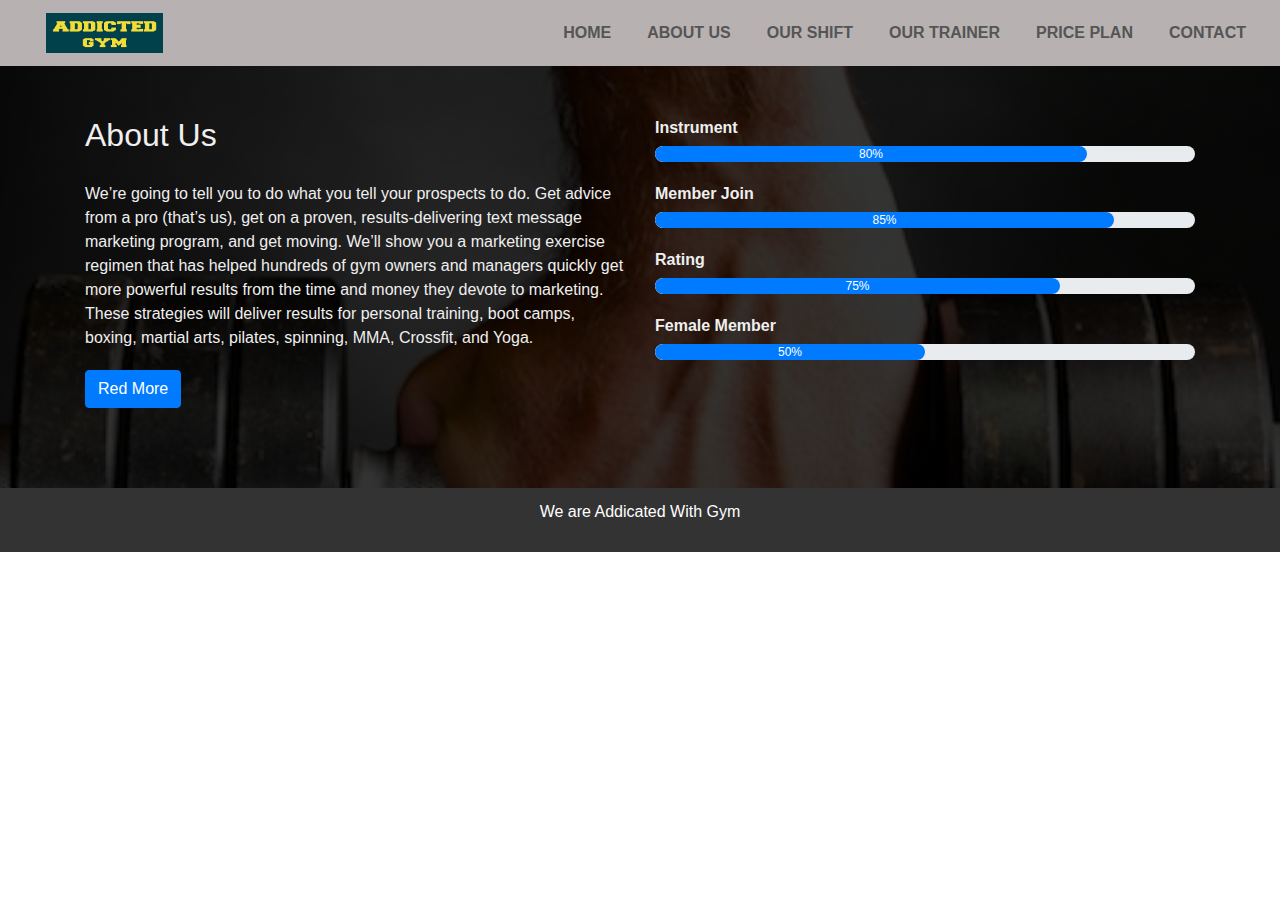
<file: about.html>
<!DOCTYPE html>
<html lang="en">
<head>
	<meta charset="UTF-8">
	<title>Addicted Gym Web Page</title>
	<link rel="stylesheet" href="style.css">
	<link rel="stylesheet" href="https://stackpath.bootstrapcdn.com/bootstrap/4.4.1/css/bootstrap.min.css">
	 <link ref="stylesheet" href="https://stackpath.bootstrapcdn.com/font-awesome/4.7.0/css/font-awesome.min.css">
	<script src="https://code.jquery.com/jquery-3.4.1.slim.min.js"></script>
	<script src="https://cdn.jsdelivr.net/npm/popper.js@1.16.0/dist/umd/popper.min.js"></script>
	<script src="https://stackpath.bootstrapcdn.com/bootstrap/4.4.1/js/bootstrap.min.js"></script>
  <script src="js/jquery-3.4.1.min.js"></script>
  <!--Bootstrap.min.js-->
  <script src="js/bootstrap.min.js"></script>
</head>
<body>
	<!----NavigationBar---->
	<section id="nav-bar" class="sticky-top">
		<nav class="navbar navbar-expand-lg navbar-light">
  <a class="navbar-brand" href="#"><img src="image/logo.png"></a>
  <button class="navbar-toggler" type="button" data-toggle="collapse" data-target="#navbarNav" aria-controls="navbarNav" aria-expanded="false" aria-label="Toggle navigation">
    <span class="navbar-toggler-icon"></span>
  </button>
 <div class="collapse navbar-collapse" id="navbarNav">
    <ul class="navbar-nav ml-auto">
      <li class="nav-item active">
        <a class="nav-link" href="index.html">HOME</a>
      </li>
      <li class="nav-item">
        <a class="nav-link" href="about.html">ABOUT US</a>
      </li>
      <li class="nav-item">
        <a class="nav-link" href="shift.html">OUR SHIFT</a>
      </li>
      <li class="nav-item">
        <a class="nav-link" href="trainer.html">OUR TRAINER</a>
      </li>
       <li class="nav-item">
        <a class="nav-link" href="price.html">PRICE PLAN</a>
      </li>  
       <li class="nav-item">
        <a class="nav-link" href="contact.html">CONTACT</a>
      </li>
    </ul>
  </div>
</nav>
	</section>
  <!-----About------->
  <section id="about">
    <div class="container">
      <div class="row">
            <div class="col-md-6">
          <h2>About Us</h2>
          <div class="about-content">
            We’re going to tell you to do what you tell your prospects to do. Get advice from a pro (that’s us), get on a proven, results-delivering text message marketing program, and get moving.

            We’ll show you a marketing exercise regimen that has helped hundreds of gym owners and managers quickly get more powerful results from the time and money they devote to marketing. These strategies will deliver results for personal training, boot camps, boxing, martial arts, pilates, spinning, MMA, Crossfit, and Yoga.
          </div>
          <button type="button" class="btn btn-primary">Red More</button>
        </div>    
        <div class="col-md-6 skills-bar">
        <p>Instrument</p>
        <div class="progress">
          <div class="progress-bar" style="width: 80%">80%</div>
        </div>
      <p>Member Join</p>
        <div class="progress">
          <div class="progress-bar" style="width: 85%">85%</div>
        </div>
      
     <p>Rating</p>
        <div class="progress">
          <div class="progress-bar" style="width: 75%">75%</div>
        </div>
     
     <p>Female Member</p>
        <div class="progress">
          <div class="progress-bar" style="width: 50%">50%</div>
        </div>
        </div>
      </div>
    </div>
  </section>
  <!------------Footer------------->
  <section id="footer">
    <div class="container text-center">
      <p>We are Addicated With Gym</p>
    </div>
  </section>
  
</body>
</html>
</file>
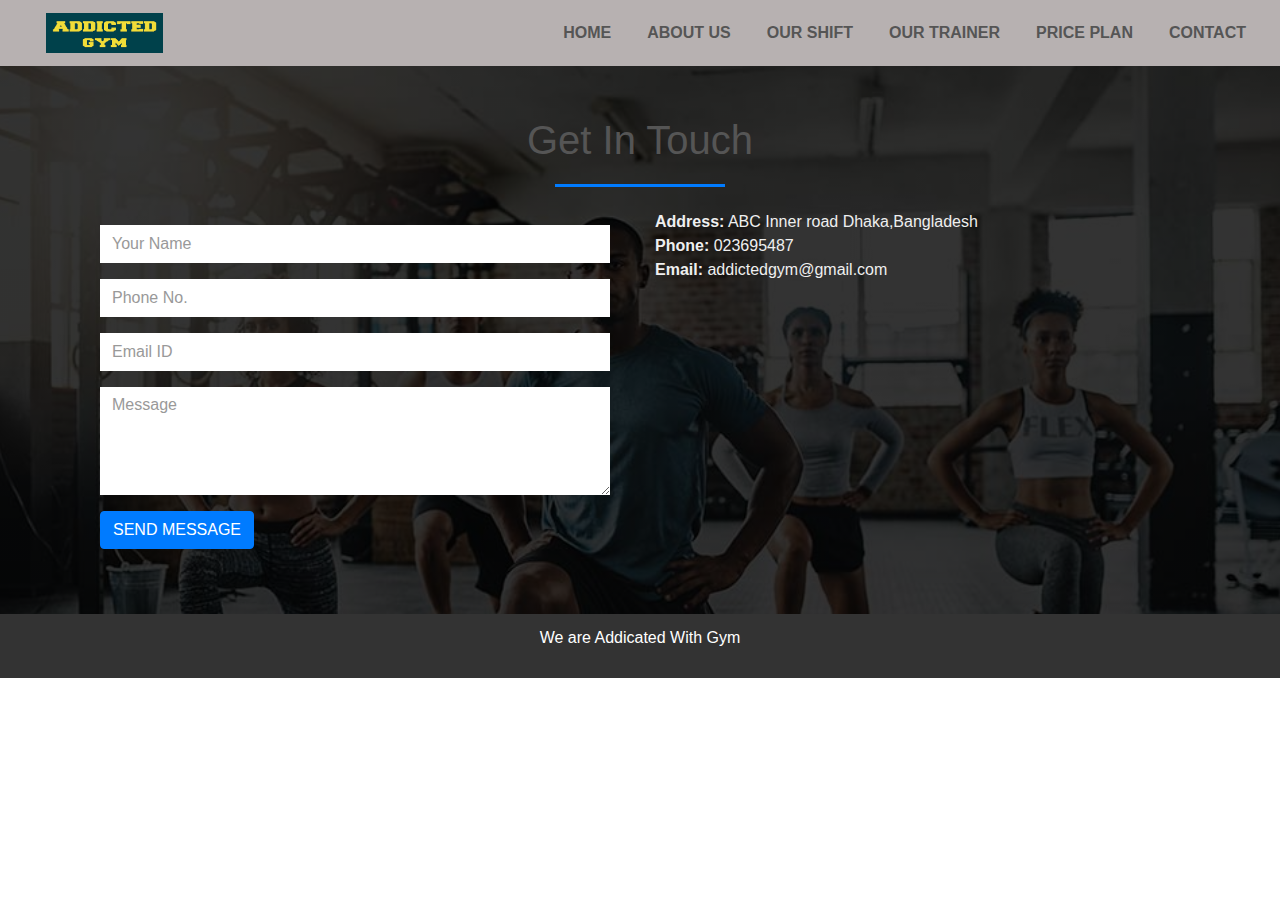
<file: contact.html>
<!DOCTYPE html>
<html lang="en">
<head>
	<meta charset="UTF-8">
	<title>Addicted Gym Web Page</title>
	<link rel="stylesheet" href="style.css">
	<link rel="stylesheet" href="https://stackpath.bootstrapcdn.com/bootstrap/4.4.1/css/bootstrap.min.css">
	 <link ref="stylesheet" href="https://stackpath.bootstrapcdn.com/font-awesome/4.7.0/css/font-awesome.min.css">
	<script src="https://code.jquery.com/jquery-3.4.1.slim.min.js"></script>
	<script src="https://cdn.jsdelivr.net/npm/popper.js@1.16.0/dist/umd/popper.min.js"></script>
	<script src="https://stackpath.bootstrapcdn.com/bootstrap/4.4.1/js/bootstrap.min.js"></script>
  <script src="js/jquery-3.4.1.min.js"></script>
  <!--Bootstrap.min.js-->
  <script src="js/bootstrap.min.js"></script>
</head>
<body>
	<!----NavigationBar---->
	<section id="nav-bar" class="sticky-top">
		<nav class="navbar navbar-expand-lg navbar-light">
  <a class="navbar-brand" href="#"><img src="image/logo.png"></a>
  <button class="navbar-toggler" type="button" data-toggle="collapse" data-target="#navbarNav" aria-controls="navbarNav" aria-expanded="false" aria-label="Toggle navigation">
    <span class="navbar-toggler-icon"></span>
  </button>
  <div class="collapse navbar-collapse" id="navbarNav">
    <ul class="navbar-nav ml-auto">
      <li class="nav-item active">
        <a class="nav-link" href="index.html">HOME</a>
      </li>
      <li class="nav-item">
        <a class="nav-link" href="about.html">ABOUT US</a>
      </li>
      <li class="nav-item">
        <a class="nav-link" href="shift.html">OUR SHIFT</a>
      </li>
      <li class="nav-item">
        <a class="nav-link" href="trainer.html">OUR TRAINER</a>
      </li>
       <li class="nav-item">
        <a class="nav-link" href="price.html">PRICE PLAN</a>
      </li>  
       <li class="nav-item">
        <a class="nav-link" href="contact.html">CONTACT</a>
      </li>
    </ul>
  </div>
</nav>
	</section>
   <!-----------------------Contact---------------------->
  <section id="contact">
    <div class="container">
      <h1>Get In Touch</h1>
      <div class="row">
        <div class="col-md-6">
          <form class="contact-form">
            <div class="form-group">
              <input type="text" class="form-control" placeholder="Your Name">
            </div>
            <div class="form-group">
              <input type="number" class="form-control" placeholder="Phone No.">
            </div>
            <div class="form-group">
              <input type="email" class="form-control" placeholder="Email ID">
            </div>
            <div class="form-group">
              <textarea class="form-control" rows="4" placeholder="Message"></textarea>
            </div>
            <button type="submit" class="btn btn-primary">SEND MESSAGE</button>
          </form>
        </div>
        <div class="col-md-6">
          <div class="fllow"><b>Address:</b> ABC Inner road Dhaka,Bangladesh </div>
          <div class="fllow"><b>Phone:</b> 023695487 </div>
          <div class="fllow"><b>Email:</b> addictedgym@gmail.com </div>
        </div>
      </div>
    </div>
  </section>
   <!------------Footer------------->
  <section id="footer">
    <div class="container text-center">
      <p>We are Addicated With Gym</p>
    </div>
  </section>
  
</body>
</html>
</file>
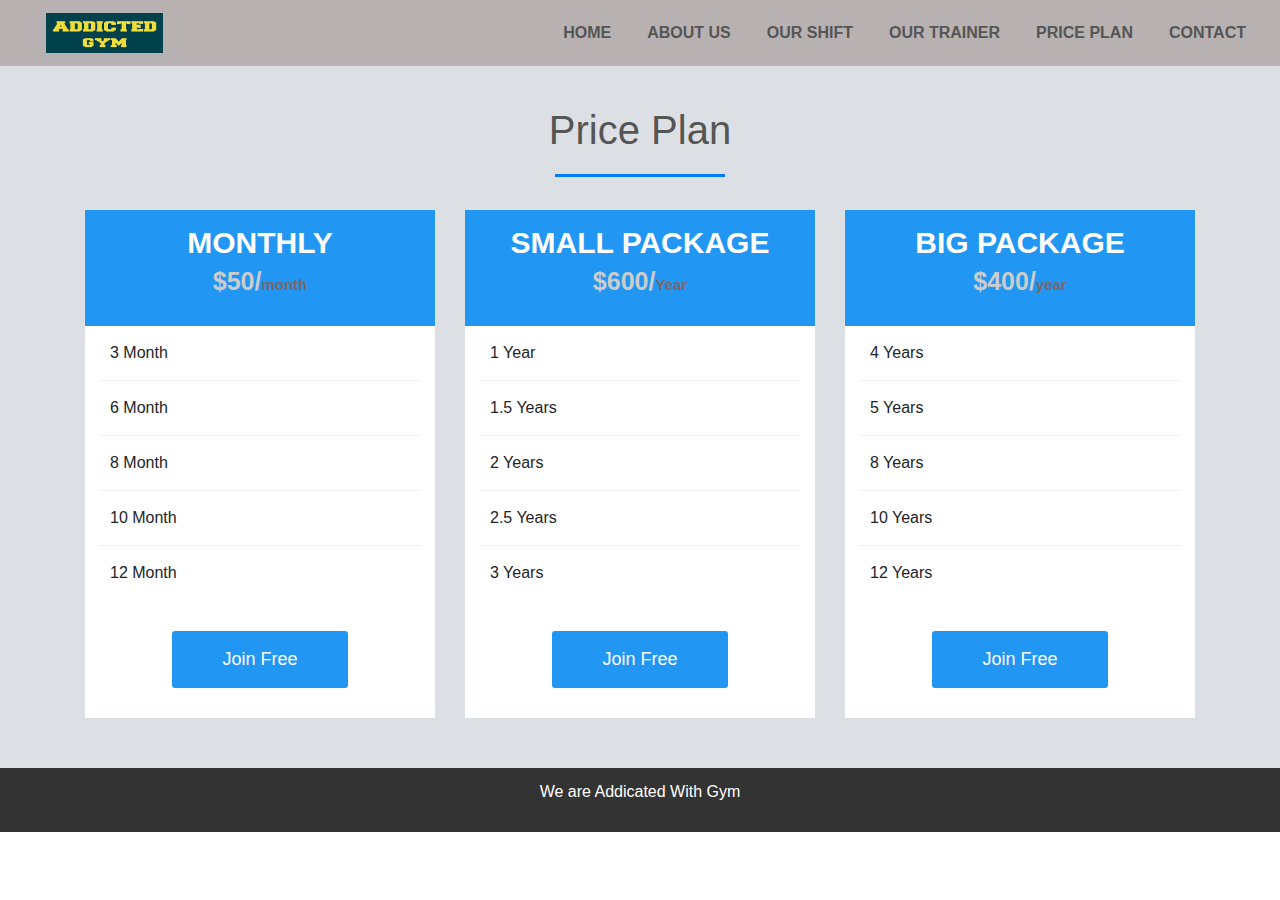
<file: price.html>
<!DOCTYPE html>
<html lang="en">
<head>
	<meta charset="UTF-8">
	<title>Addicted Gym Web Page</title>
	<link rel="stylesheet" href="style.css">
	<link rel="stylesheet" href="https://stackpath.bootstrapcdn.com/bootstrap/4.4.1/css/bootstrap.min.css">
	 <link ref="stylesheet" href="https://stackpath.bootstrapcdn.com/font-awesome/4.7.0/css/font-awesome.min.css">
	<script src="https://code.jquery.com/jquery-3.4.1.slim.min.js"></script>
	<script src="https://cdn.jsdelivr.net/npm/popper.js@1.16.0/dist/umd/popper.min.js"></script>
	<script src="https://stackpath.bootstrapcdn.com/bootstrap/4.4.1/js/bootstrap.min.js"></script>
  <script src="js/jquery-3.4.1.min.js"></script>
  <!--Bootstrap.min.js-->
  <script src="js/bootstrap.min.js"></script>
</head>
<body>
	<!----NavigationBar---->
	<section id="nav-bar" class="sticky-top">
		<nav class="navbar navbar-expand-lg navbar-light">
  <a class="navbar-brand" href="#"><img src="image/logo.png"></a>
  <button class="navbar-toggler" type="button" data-toggle="collapse" data-target="#navbarNav" aria-controls="navbarNav" aria-expanded="false" aria-label="Toggle navigation">
    <span class="navbar-toggler-icon"></span>
  </button>
  <div class="collapse navbar-collapse" id="navbarNav">
    <ul class="navbar-nav ml-auto">
      <li class="nav-item active">
        <a class="nav-link" href="index.html">HOME</a>
      </li>
      <li class="nav-item">
        <a class="nav-link" href="about.html">ABOUT US</a>
      </li>
      <li class="nav-item">
        <a class="nav-link" href="shift.html">OUR SHIFT</a>
      </li>
      <li class="nav-item">
        <a class="nav-link" href="trainer.html">OUR TRAINER</a>
      </li>
       <li class="nav-item">
        <a class="nav-link" href="price.html">PRICE PLAN</a>
      </li>  
       <li class="nav-item">
        <a class="nav-link" href="contact.html">CONTACT</a>
      </li>
    </ul>
  </div>
</nav>
	</section>
   <!------------------Price Plan----------------------->
  <section id="Price">
    <div class="container">
      <h1>Price Plan</h1>
      <div class="row">
        <div class="col-md-4">
          <div class="Monthly-Price">
            <div class="price-head">
              <h2>Monthly</h2>
              <p>$50/<span>month</span></p>
            </div>
            <div class="price-content">
              <ul>
                <li>3 Month</li>
                <li>6 Month</li>
                <li>8 Month</li>
                <li>10 Month</li>
                <li>12 Month</li>
              </ul>
            </div>
            <div class="price-button">
              <a class="buy-btn" href="#">Join Free</a>
            </div>
          </div>
        </div>
         <div class="col-md-4">
          <div class="Monthly-Price">
            <div class="price-head">
              <h2>Small Package</h2>
              <p>$600/<span>Year</span></p>
            </div>
            <div class="price-content">
              <ul>
                <li>1 Year</li>
                <li>1.5 Years</li>
                <li>2 Years</li>
                <li>2.5 Years</li>
                <li>3 Years</li>
              </ul>
            </div>
            <div class="price-button">
              <a class="buy-btn" href="#">Join Free</a>
            </div>
          </div>
        </div>
         <div class="col-md-4">
          <div class="Monthly-Price">
            <div class="price-head">
              <h2>Big Package</h2>
              <p>$400/<span>year</span></p>
            </div>
            <div class="price-content">
              <ul>
                <li>4 Years</li>
                <li>5 Years</li>
                <li>8 Years</li>
                <li>10 Years</li>
                <li>12 Years</li>
              </ul>
            </div>
            <div class="price-button">
              <a class="buy-btn" href="#">Join Free</a>
            </div>
          </div>
        </div>
      </div>
    </div>
  </section>
   <!------------Footer------------->
  <section id="footer">
    <div class="container text-center">
      <p>We are Addicated With Gym</p>
    </div>
  </section>
  
</body>
</html>
</file>
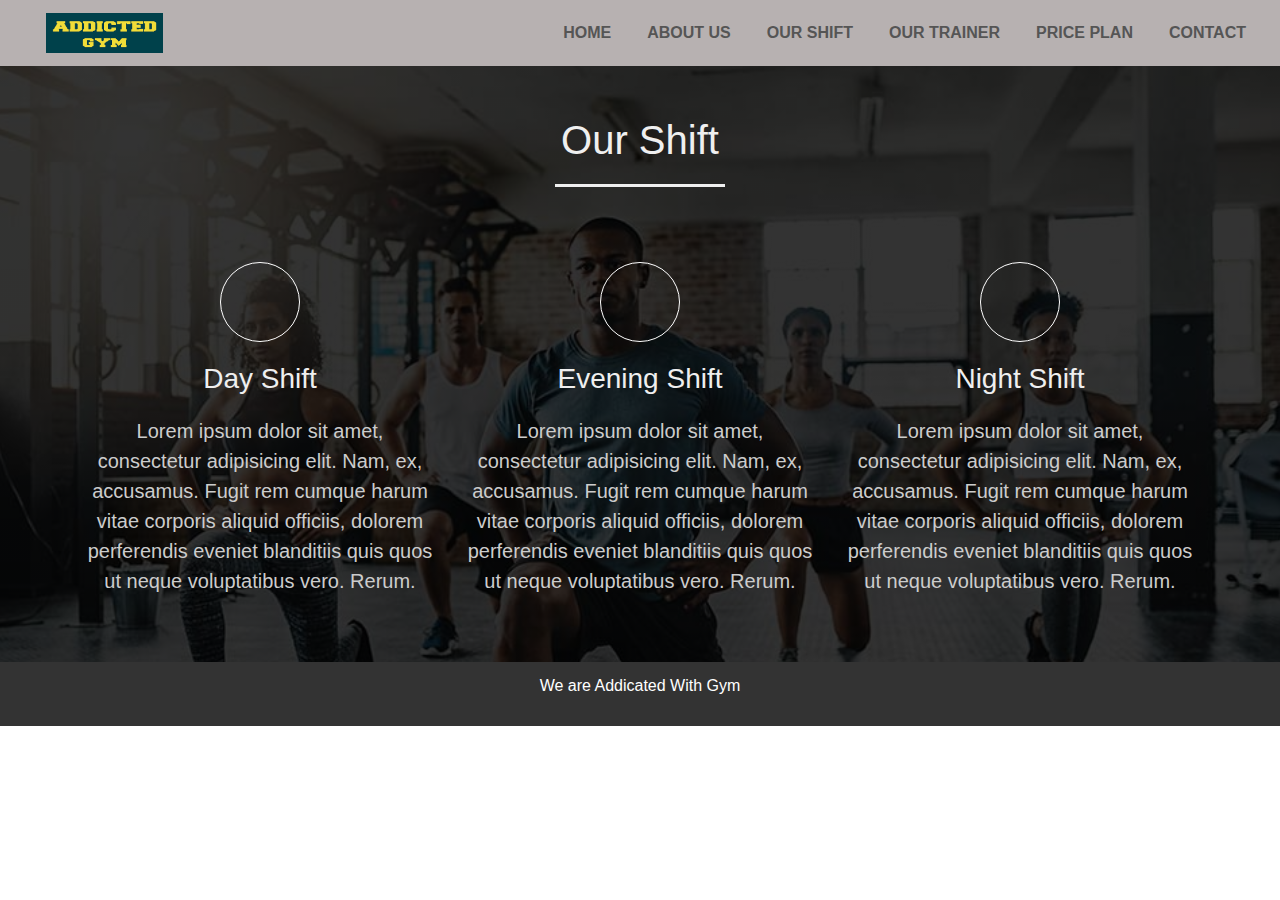
<file: shift.html>
<!DOCTYPE html>
<html lang="en">
<head>
	<meta charset="UTF-8">
	<title>Addicted Gym Web Page</title>
	<link rel="stylesheet" href="style.css">
	<link rel="stylesheet" href="https://stackpath.bootstrapcdn.com/bootstrap/4.4.1/css/bootstrap.min.css">
	 <link ref="stylesheet" href="https://stackpath.bootstrapcdn.com/font-awesome/4.7.0/css/font-awesome.min.css">
	<script src="https://code.jquery.com/jquery-3.4.1.slim.min.js"></script>
	<script src="https://cdn.jsdelivr.net/npm/popper.js@1.16.0/dist/umd/popper.min.js"></script>
	<script src="https://stackpath.bootstrapcdn.com/bootstrap/4.4.1/js/bootstrap.min.js"></script>
  <script src="js/jquery-3.4.1.min.js"></script>
  <!--Bootstrap.min.js-->
  <script src="js/bootstrap.min.js"></script>
</head>
<body>
	<!----NavigationBar---->
	<section id="nav-bar" class="sticky-top">
		<nav class="navbar navbar-expand-lg navbar-light">
  <a class="navbar-brand" href="#"><img src="image/logo.png"></a>
  <button class="navbar-toggler" type="button" data-toggle="collapse" data-target="#navbarNav" aria-controls="navbarNav" aria-expanded="false" aria-label="Toggle navigation">
    <span class="navbar-toggler-icon"></span>
  </button>
 <div class="collapse navbar-collapse" id="navbarNav">
    <ul class="navbar-nav ml-auto">
      <li class="nav-item active">
        <a class="nav-link" href="index.html">HOME</a>
      </li>
      <li class="nav-item">
        <a class="nav-link" href="about.html">ABOUT US</a>
      </li>
      <li class="nav-item">
        <a class="nav-link" href="shift.html">OUR SHIFT</a>
      </li>
      <li class="nav-item">
        <a class="nav-link" href="trainer.html">OUR TRAINER</a>
      </li>
       <li class="nav-item">
        <a class="nav-link" href="price.html">PRICE PLAN</a>
      </li>  
       <li class="nav-item">
        <a class="nav-link" href="contact.html">CONTACT</a>
      </li>
    </ul>
  </div>
</nav>
	</section>
   <!--------Our Shift----------->
  <section id="shifts">
    <div class="container">
      <h1>Our Shift</h1>
      <div class="row shift">
        <div class="col-md-4 text-center">
          <div class="icon">
           <i class="fa fa-sun-o"></i>
            </div>
              <h3>Day Shift</h3>
              <p>Lorem ipsum dolor sit amet, consectetur adipisicing elit. Nam, ex, accusamus. Fugit rem cumque harum vitae corporis aliquid officiis, dolorem perferendis eveniet blanditiis quis quos ut neque voluptatibus vero. Rerum.</p>
        </div>
         <div class="col-md-4 text-center">
          <div class="icon">
           <i class="fa fa-moon-o"></i>
            </div>
              <h3>Evening Shift</h3>
              <p>Lorem ipsum dolor sit amet, consectetur adipisicing elit. Nam, ex, accusamus. Fugit rem cumque harum vitae corporis aliquid officiis, dolorem perferendis eveniet blanditiis quis quos ut neque voluptatibus vero. Rerum.</p>
        </div>
         <div class="col-md-4 text-center">
          <div class="icon">
          <i class="fa fa-star"></i>
            </div>
              <h3>Night Shift</h3>
              <p>Lorem ipsum dolor sit amet, consectetur adipisicing elit. Nam, ex, accusamus. Fugit rem cumque harum vitae corporis aliquid officiis, dolorem perferendis eveniet blanditiis quis quos ut neque voluptatibus vero. Rerum.</p>
        </div>
      </div>
    </div>
  </section>
   <!------------Footer------------->
  <section id="footer">
    <div class="container text-center">
      <p>We are Addicated With Gym</p>
    </div>
  </section>
  
</body>
</html>
</file>
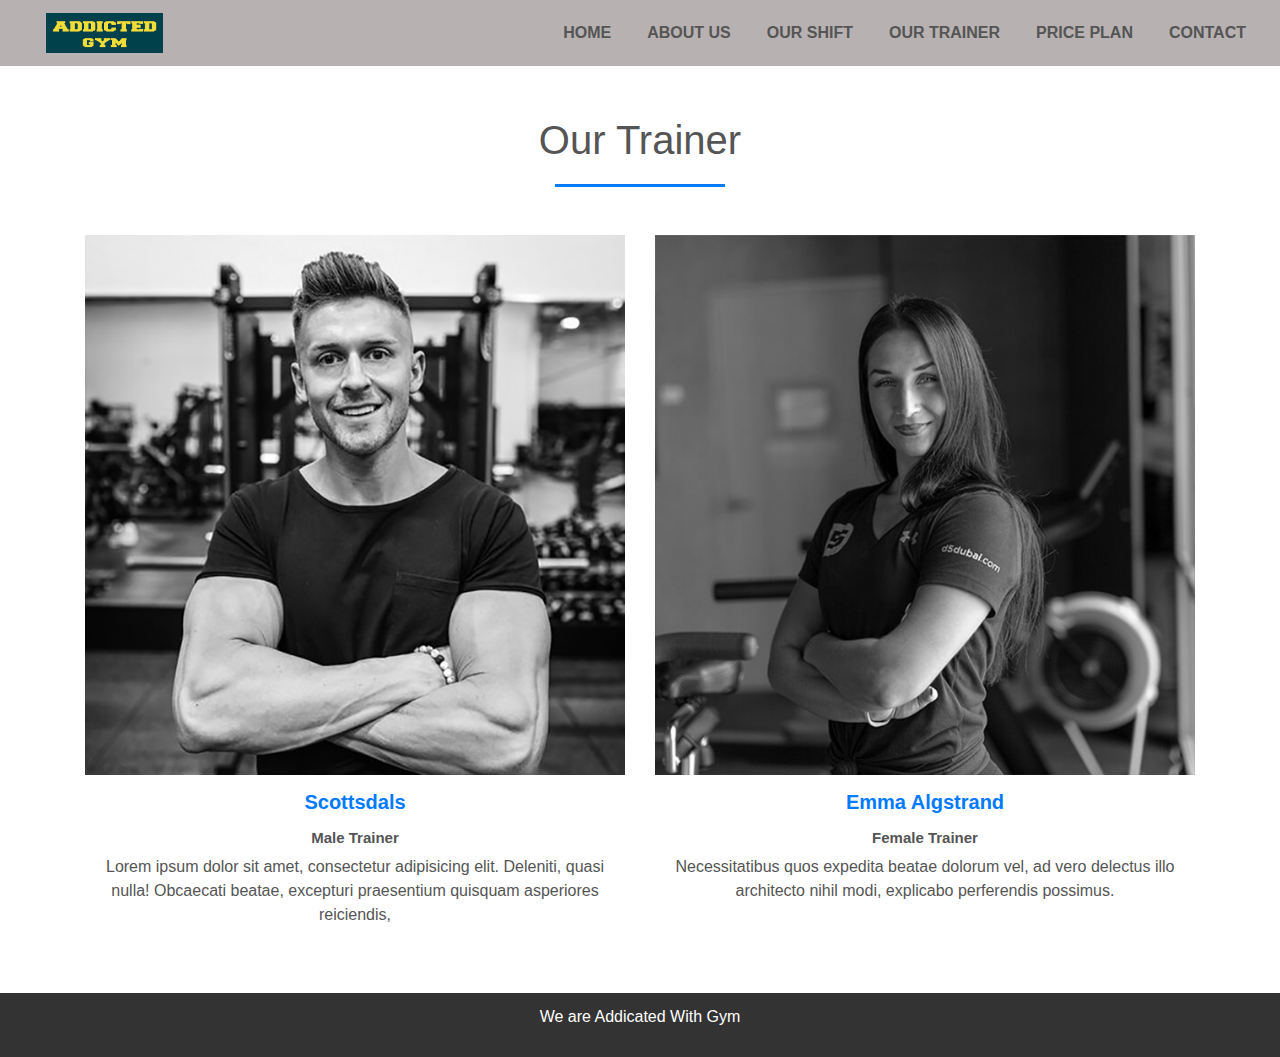
<file: trainer.html>
<!DOCTYPE html>
<html lang="en">
<head>
	<meta charset="UTF-8">
	<title>Addicted Gym Web Page</title>
	<link rel="stylesheet" href="style.css">
	<link rel="stylesheet" href="https://stackpath.bootstrapcdn.com/bootstrap/4.4.1/css/bootstrap.min.css">
	 <link ref="stylesheet" href="https://stackpath.bootstrapcdn.com/font-awesome/4.7.0/css/font-awesome.min.css">
	<script src="https://code.jquery.com/jquery-3.4.1.slim.min.js"></script>
	<script src="https://cdn.jsdelivr.net/npm/popper.js@1.16.0/dist/umd/popper.min.js"></script>
	<script src="https://stackpath.bootstrapcdn.com/bootstrap/4.4.1/js/bootstrap.min.js"></script>
  <script src="js/jquery-3.4.1.min.js"></script>
  <!--Bootstrap.min.js-->
  <script src="js/bootstrap.min.js"></script>
</head>
<body>
	<!----NavigationBar---->
	<section id="nav-bar" class="sticky-top">
		<nav class="navbar navbar-expand-lg navbar-light">
  <a class="navbar-brand" href="#"><img src="image/logo.png"></a>
  <button class="navbar-toggler" type="button" data-toggle="collapse" data-target="#navbarNav" aria-controls="navbarNav" aria-expanded="false" aria-label="Toggle navigation">
    <span class="navbar-toggler-icon"></span>
  </button>
<div class="collapse navbar-collapse" id="navbarNav">
    <ul class="navbar-nav ml-auto">
      <li class="nav-item active">
        <a class="nav-link" href="index.html">HOME</a>
      </li>
      <li class="nav-item">
        <a class="nav-link" href="about.html">ABOUT US</a>
      </li>
      <li class="nav-item">
        <a class="nav-link" href="shift.html">OUR SHIFT</a>
      </li>
      <li class="nav-item">
        <a class="nav-link" href="trainer.html">OUR TRAINER</a>
      </li>
       <li class="nav-item">
        <a class="nav-link" href="price.html">PRICE PLAN</a>
      </li>  
       <li class="nav-item">
        <a class="nav-link" href="contact.html">CONTACT</a>
      </li>
    </ul>
  </div>
</nav>
	</section>
   <!--------------Our Trainer------------>
  <section id="trainer">
    <div class="container">
      <h1>Our Trainer</h1>
      <div class="row">
        <div class="col-md-6 profile-pic text-center">
          <div class="img-box">
            <img src="image/trn1.jpg">
            <ul>
              <a href="#"><li><i class="fa fa-facebook-official" aria-hidden="true"></i></li></a>
              <a href="#"><li><i class="fa fa-twitter" aria-hidden="true"></i></li></a>
              <a href="#"><li><i class="fa fa-linkedin-square" aria-hidden="true"></i></li></a>
            </ul>
            <div>
              <h2>Scottsdals</h2>
              <h3>Male Trainer</h3>
              <p>Lorem ipsum dolor sit amet, consectetur adipisicing elit. Deleniti, quasi nulla! Obcaecati beatae, excepturi praesentium quisquam asperiores reiciendis,</p>
            </div>
          </div>
        </div>
         <div class="col-md-6 profile-pic text-center">
          <div class="img-box">
            <img src="image/trf1.jpg">
            <ul>
              <a href="#"><li><i class="fa fa-facebook-official" aria-hidden="true"></i></li></a>
              <a href="#"><li><i class="fa fa-twitter" aria-hidden="true"></i></li></a>
              <a href="#"><li><i class="fa fa-linkedin-square" aria-hidden="true"></i></li></a>
            </ul>
            <div>
              <h2>Emma Algstrand</h2>
              <h3>Female Trainer</h3>
              <p>Necessitatibus quos expedita beatae dolorum vel, ad vero delectus illo architecto nihil modi, explicabo perferendis possimus.</p>
            </div>
          </div>
        </div>
      </div>
    </div>
  </section>
   <!------------Footer------------->
  <section id="footer">
    <div class="container text-center">
      <p>We are Addicated With Gym</p>
    </div>
  </section>
  
</body>
</html>
</file>
<file: style.css>
*{
 	margin: 0;
 	padding: 0;
 }

 /*----navigation----*/








 .navbar-brand img{
 	height: 40px;
 	padding-left: 30px;
 }
 .navbar-nav li {
	padding: 0 10px;
 }
 .navbar-nav li a{
	float: right;
	text-align: left;
 }
 #nav-bar ul li a:hover{
 	color: #007bff!important;
 }
 .navbar{
 	background: #b7b1b1;
 }
 .navbar-toggler{
 	border: none!important;
 }
 .nav-link{
 	color: #555!important;
 	font-weight: 600;
 	font-size: 16px;
 }
 /*-------slider-------*/
 #slider{
 	width: 100%;
 }
 .carousel-caption{
 	top: 50%;
 	transform: translate();
 	bottom: initial!important;
 }
  .carousel-caption h4{
  	color: #fff;
  	font-size: 43px;
  }
  /*--------About--------*/
  #about{
  	background-image: linear-gradient(rgba(0,0,0,0.8),rgba(0,0,0,0.8)),url(image/about.jpg);
	background-size: cover;
	background-position: center;
	color: #efefef !important;
	background-attachment: fixed;
	padding-top: 50px;
	padding-bottom: 50px;
  
  	
  	color: #555;
  }
  #about .btn{
  	margin-top: 20px;
  	margin-bottom: 30px;

  }
  .about-content{
  	padding-top: 20px;
  }
  .skills-bar p {
  	margin-bottom: 6px;
  	font-weight: 600;
  }
  .progress-bar{
  	border-radius: 16px;
  }
  .progress{
  	border-radius: 16px !important;
  	margin-bottom: 20px;
  }
  /*------------Our shift----------*/
  #shifts{
	background-image: linear-gradient(rgba(0,0,0,0.8),rgba(0,0,0,0.8)),url(image/bg.jpg);
	background-size: cover;
	background-position: center;
	color: #efefef !important;
	background-attachment: fixed;
	padding-top: 50px;
	padding-bottom: 50px;
  }
  #shifts h1{
  	text-align: center;
  	color: #efefef !important;
  	padding-bottom: 10px;
  }
  #shifts h1::after {
  	content: '';
  	background: #efefef;
  	display: block;
  	height: 3px;
  	width: 170px;
  	margin: 20px auto 5px;
  }
  .shift{
  	margin-top: 40px;
  }
  .icon{
  	font-size: 40px;
  	margin: 20px auto;
  	padding: 20px;
  	height: 80px;
  	width: 80px;
  	border: 1px solid #fff;
  	border-radius: 50px;
  }
  #shifts p{
  	font-size: 20px;
  	margin-top: 20px;
  	color: #ccc;
  }
.shift .col-md-4:hover{
	background: #007bff;
	cursor: pointer;
	transition: 0.7s;
}
/*-----------our trainer----------*/
#trainer{
	padding-top: 50px;
	padding-bottom: 50px;
	color: #555;
}
h1{
	text-align: center;
	color: #555 !important;
	padding-bottom: 10px;
}
h1::after{
	content: '';
	background: #007bff;
	display: block;
	height: 3px;
	width: 170px;
	margin: 20px auto 5px;
}
.profile-pic{
	margin-top: 25px;
}
.profile-pic .img-box{
	opacity: 1;
	display: block;
	position: relative;
}
.profile-pic .img-box img{
	filter: grayscale(1);
	overflow: hidden;
	width: 100%;
}
.profile-pic .img-box img:hover{
	filter: grayscale(0);
	cursor: pointer;
}
.profile-pic h2{
	font-size: 20px;
	font-weight: bold;
	margin-top: 15px;
	color: #007bff !important;
}
.profile-pic h3{
	font-size: 15px;
	font-weight: bold;
	margin-top: 15px;
	
}
#trainer .fa{
	height: 25px;
	width: 25px;
	color: #007bff !important;
	background: #fff;
	padding: 4px;
	border-radius: 50%;
}
.img-box ul{
	padding: 15px 0;
	position: absolute;
	z-index: 2;
	bottom: 0;
	left: 50%;
	transform: translateX(-50%);
	opacity: 0;
}
.img-box ul li{
	padding: 5px;
	display: inline-block;
}
.img-box:hover ul{
	opacity: 1;
}
.img-box ul, .img-box ul li{
	transition: 0.5s;
}
/*----------video----------*/
span{
	font-size: 30px;
	color: #806565;
}
#wvideo{
	padding-top: 50px;
	padding-bottom: 50px;
}
#video{
	width: 100%;
	overflow: hidden;
	display: block;
	min-height: 100vh;
	background-color: rgb(0,0,0,0.2);
}
/*---------workout photo--------*/
.profile-pic .img1-box{
	
	display: block;
	position: relative;
	

}
.profile-pic .img1-box:hover{
	box-shadow: 0 2px 20px #333;
}
.profile-pic .img1-box img{
	
	overflow: hidden;
	width: 100%;
}
/*-------------price plan--------------*/
#Price{
	padding: 40px 0;
	background: rgba(116, 130, 146, 0.25);
}
.Monthly-Price{
	margin: 10px auto;
	display: inline;
	float: left;
	width: 100%;
	background-color: #fff;
	transition: 0.5s;
}
.Monthly-Price:hover{
	box-shadow: 0 2px 20px #333;
}
.price-head{
	background-color: #2196f3;
	display: inline;
	float: left;
	padding: 10px 5px;
	text-align: center;
	width: 100%;
}
.price-head h2{
	color: #fff;
	font-size: 30px;
	font-weight: bold;
	margin-bottom: 5px;
	padding-top: 5px;
	text-transform: uppercase;
}
.price-head p{
	font-size: 25px;
	color: #ccc;
	font-weight: bold;
	line-height: 30px;
}
#Price span{
	font-size: 15px;
}
.price-content{
	display: inline;
	float: left;
	width: 100%;
	padding: 0 15px;
}
.price-content ul li{
	border-bottom: 1px solid #efefef;
	padding: 15px 10px;
	list-style: none;
}
ul li:last-child{
	border: none;
}
.price-button{
	display: inline;
	float: left;
	padding: 15px 15px 30px;
	text-align: center;
	width: 100%;
}
.buy-btn{
	background-color: #2196f3;
	border-radius: 3px;
	display: inline-block;
	font-size: 18px;
	padding: 15px 50px;
	transition: 0.5s;
}
.buy-btn:hover{
	border-color: 1px solid #fff;
	background-color: #3f51b5;
}
a {
	text-decoration: none !important;
	color: #fff !important;
}
/*----------------contact----------*/
#contact{
	background-image: linear-gradient(rgba(0,0,0,0.8),rgba(0,0,0,0.8)),url(image/bg.jpg);
	background-size: cover;
	background-position: center;
	color: #efefef !important;
	background-attachment: fixed;
	padding-top: 50px;
	padding-bottom: 50px;
	
	
	
	color: #777;
}
.contact-form{
	padding: 15px;
}
.form-control{
	border-radius: 0 !important;
	border:none !important;
}
::placeholder{
	color: #999 !important;
}
.follow{
	background: #fff;
	padding: 10px;
	margin: 15px;
}
/*------------------------Footer------------------*/
#footer{
	background: #333;
	color: #fff;
	padding: 12px;
}
</file>
